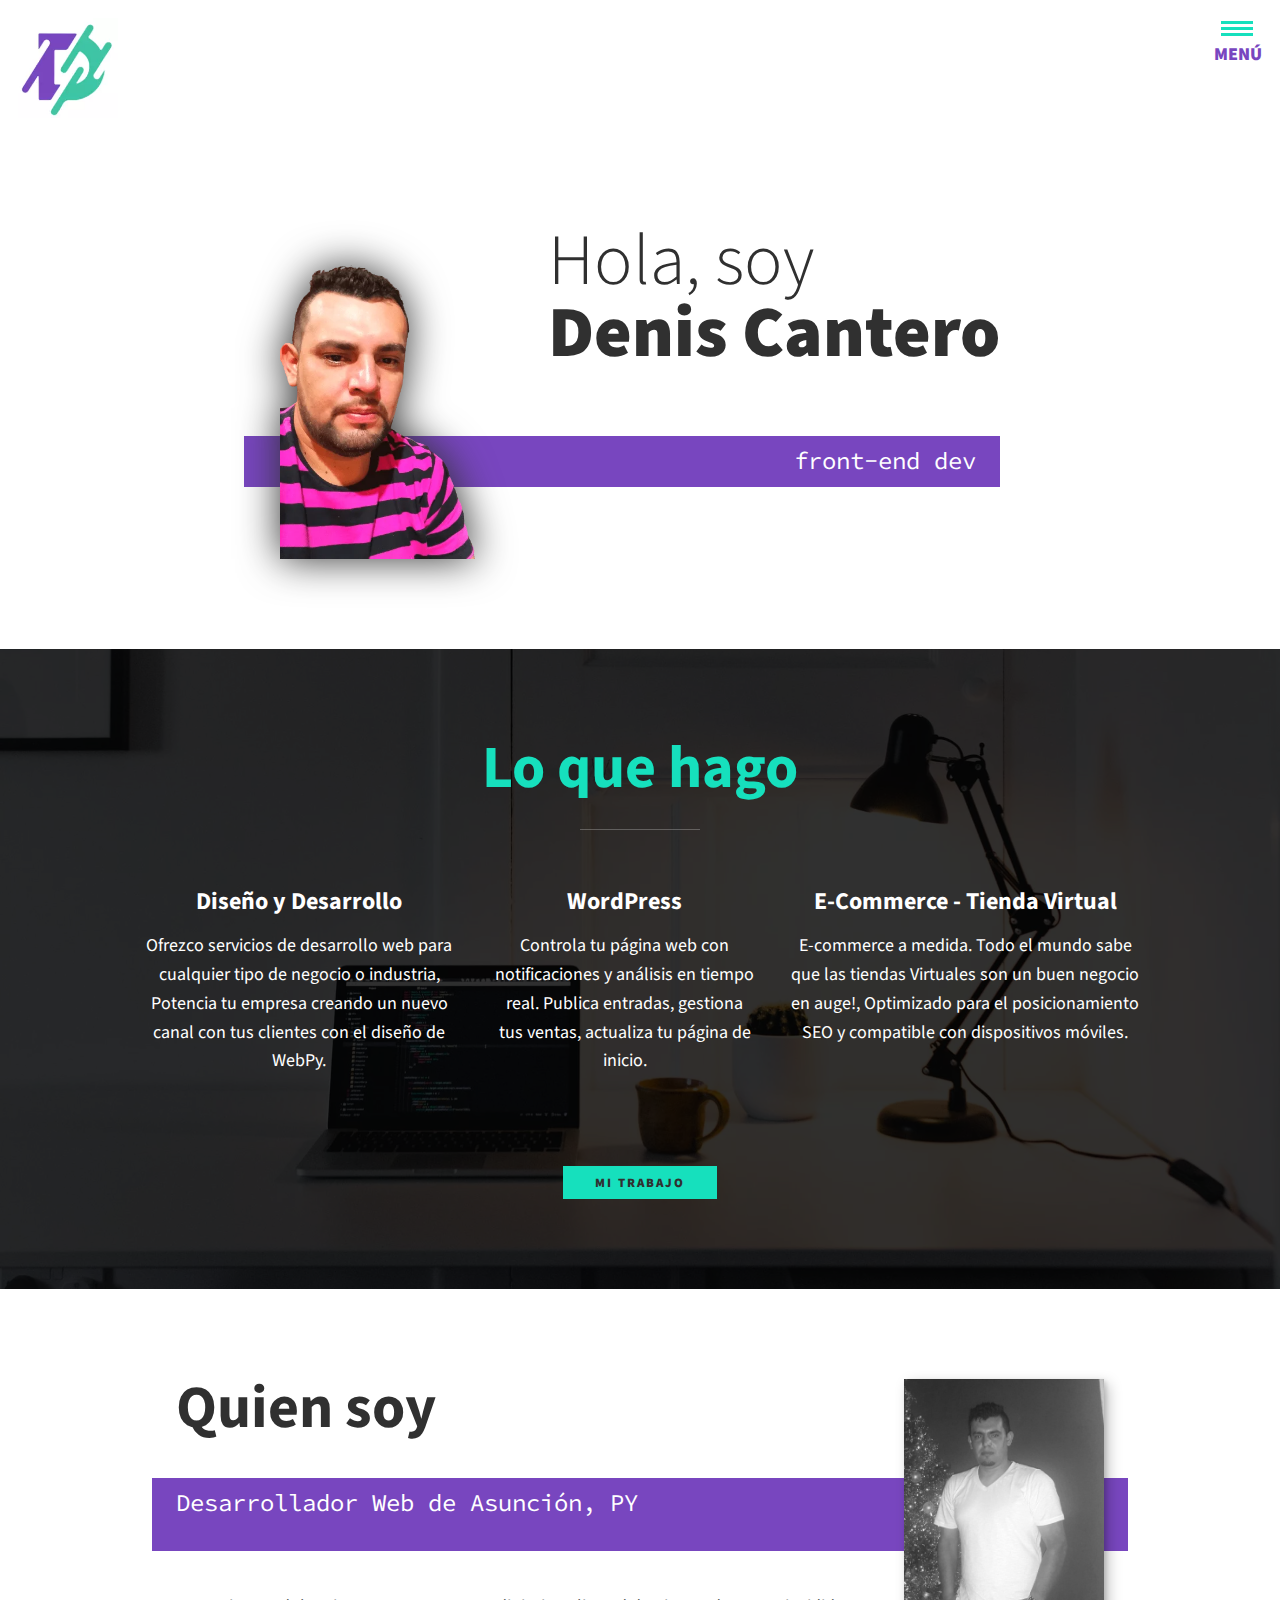
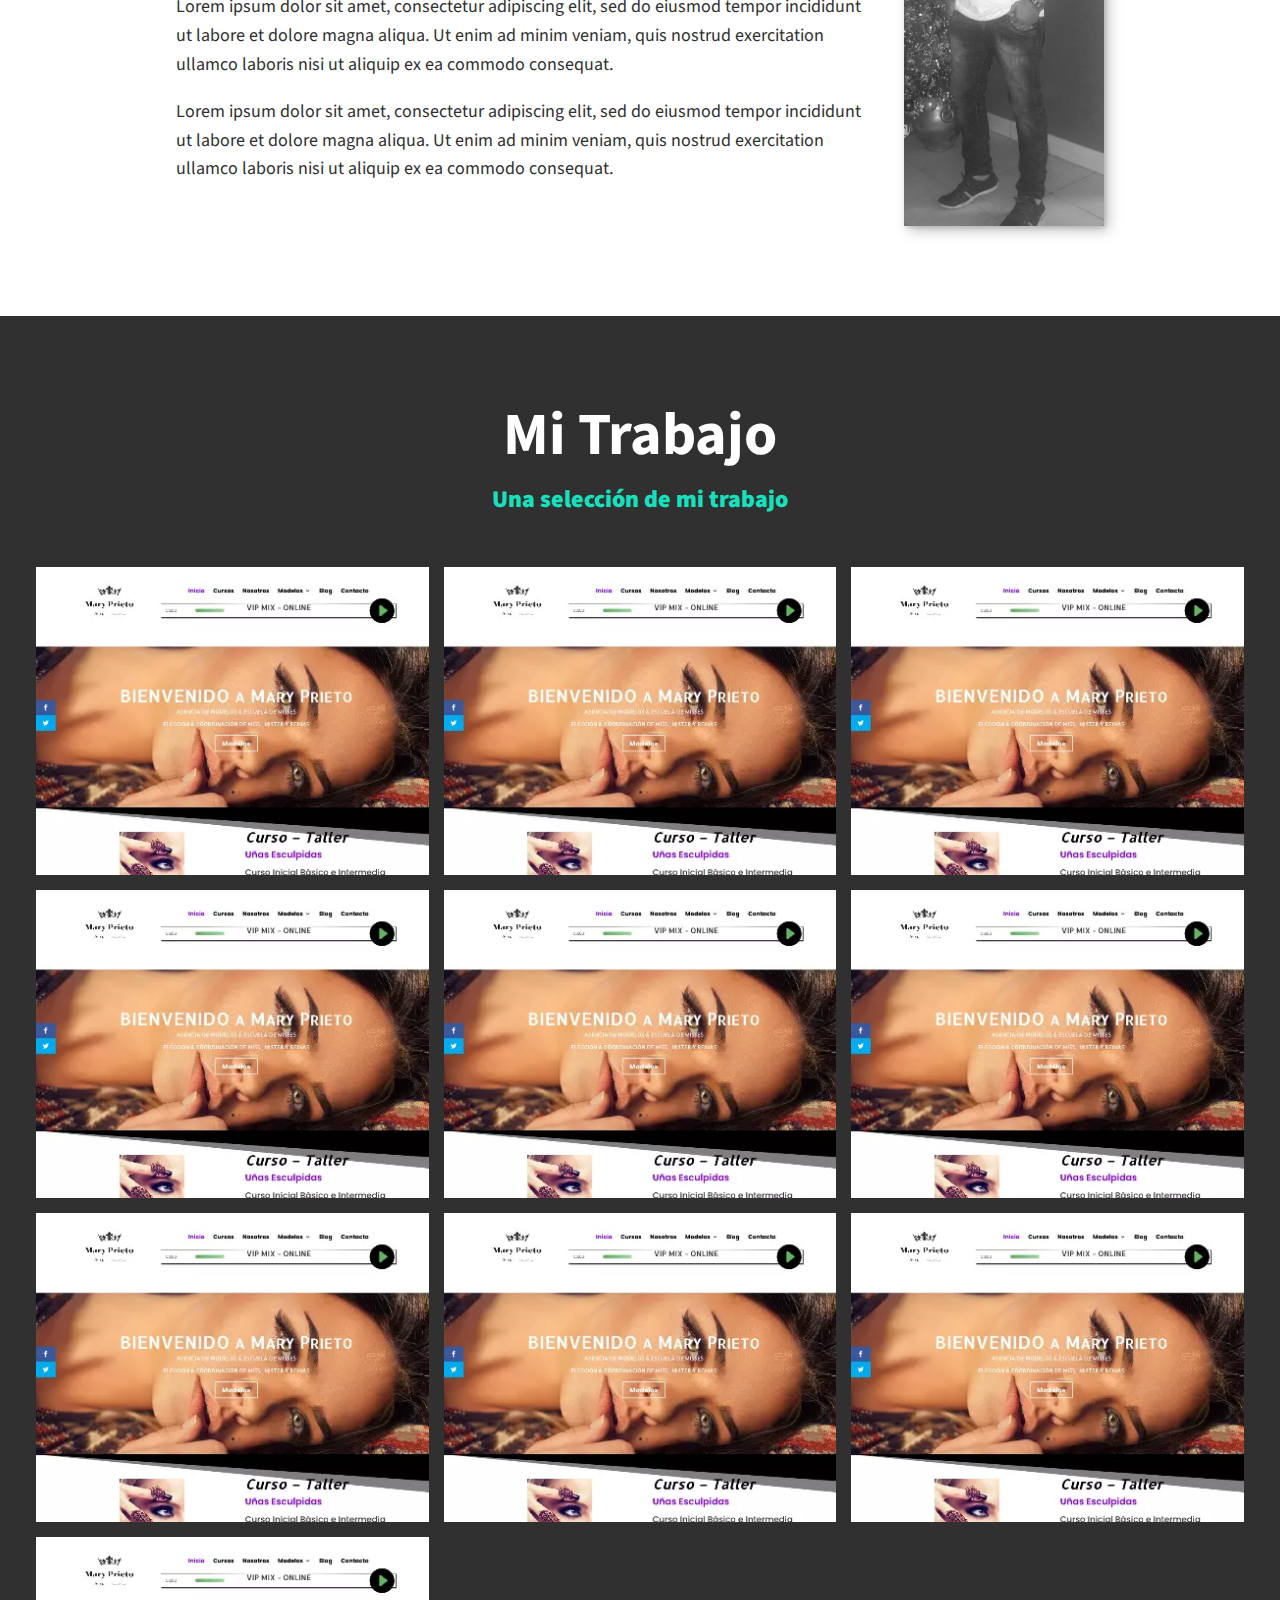
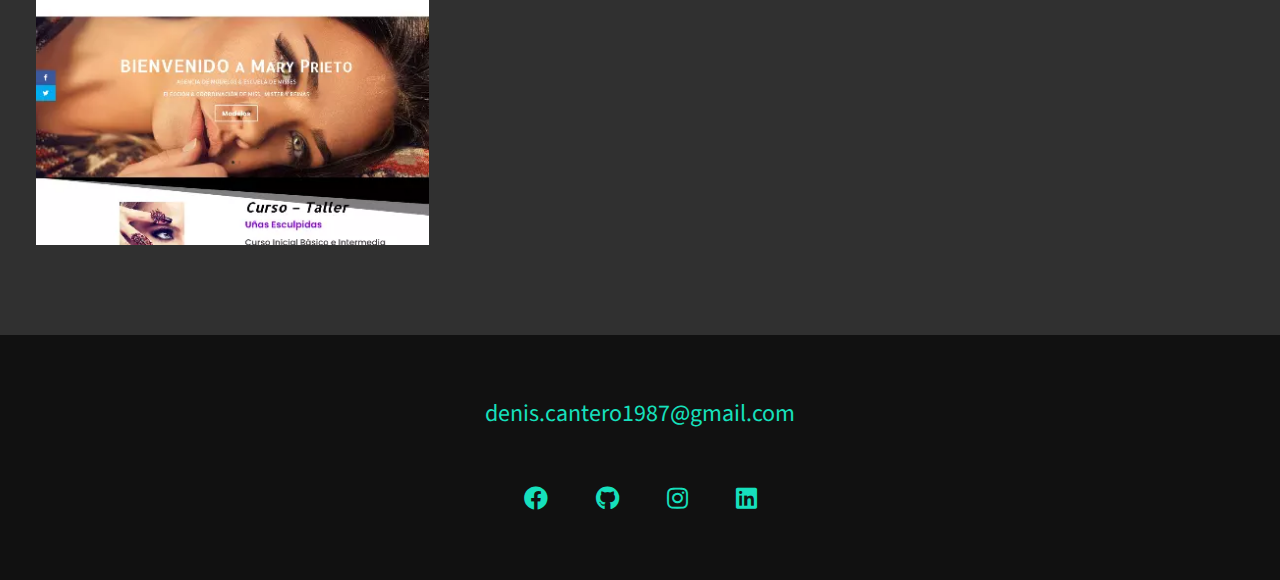
<file: index.html>
<!DOCTYPE html>
<html lang="es">
	<head>
		<meta charset="UTF-8" />
		<meta name="viewport" content="width=device-width, initial-scale=1.0" />
		<title>DevDenis Porfolio Website</title>
		<meta name="author" content="Denis Cantero" />
		<meta name="description" content="Diseñador de Paginas Web en Paraguay," />
		<meta http-equiv="X-UA-Compatible" content="IE=7" />
		<!-- facebook -->
		<meta property="og:image" content="img/logodenis.png" />
		<meta
			property="og:description"
			content="Diseñador FreeLance de Paginas Web, Desarrollo de App Movil"
		/>
		<meta property="og:title" content="Developer Web" />
		<!-- facebook fin -->
		<!-- favicon -->
		<link rel="apple-touch-icon" sizes="57x57" href="favicon/>
		<link
			rel="apple-touch-icon"
			sizes="60x60"
			href="favicon/apple-icon-60x60.png"
		/>
		<link
			rel="apple-touch-icon"
			sizes="72x72"
			href="favicon/apple-icon-72x72.png"
		/>
		<link
			rel="apple-touch-icon"
			sizes="76x76"
			href="favicon/apple-icon-76x76.png"
		/>
		<link
			rel="apple-touch-icon"
			sizes="114x114"
			href="favicon/apple-icon-114x114.png"
		/>
		<link
			rel="apple-touch-icon"
			sizes="120x120"
			href="favicon/apple-icon-120x120.png"
		/>
		<link
			rel="apple-touch-icon"
			sizes="144x144"
			href="favicon/apple-icon-144x144.png"
		/>
		<link
			rel="apple-touch-icon"
			sizes="152x152"
			href="favicon/apple-icon-152x152.png"
		/>
		<link
			rel="apple-touch-icon"
			sizes="180x180"
			href="favicon/apple-icon-180x180.png"
		/>
		<link
			rel="icon"
			type="image/png"
			sizes="192x192"
			href="favicon/android-icon-192x192.png"
		/>
		<link rel="icon" type="image/png" sizes="32x32" href="/favicon-32x32.png" />
		<link rel="icon" type="image/png" sizes="96x96" href="/favicon-96x96.png" />
		<link rel="icon" type="image/png" sizes="16x16" href="/favicon-16x16.png" />
		<link rel="manifest" href="/manifest.json" />
		<meta name="msapplication-TileColor" content="#ffffff" />
		<meta
			name="msapplication-TileImage"
			content="favicon/ms-icon-144x144.png"
		/>
		<meta name="theme-color" content="#7846bf" />

		<!-- favicon fin -->
		<link rel="preconnect" href="https://fonts.googleapis.com" />
		<link rel="preconnect" href="https://fonts.gstatic.com" crossorigin />
		<link
			href="https://fonts.googleapis.com/css2?family=Source+Code+Pro:wght@300;900&family=Source+Sans+Pro:wght@300;900&display=swap"
			rel="stylesheet"
		/>
		<link preload rel="stylesheet" href="css/normalize.css" />
		<link preload rel="stylesheet" href="css/porf.css" />
		<link
			rel="stylesheet"
			href="https://cdnjs.cloudflare.com/ajax/libs/font-awesome/5.15.4/css/all.min.css"
			integrity="sha512-1ycn6IcaQQ40/MKBW2W4Rhis/DbILU74C1vSrLJxCq57o941Ym01SwNsOMqvEBFlcgUa6xLiPY/NS5R+E6ztJQ=="
			crossorigin="anonymous"
			referrerpolicy="no-referrer"
		/>
		<script defer src="js/porf.js"></script>
	</head>
	<body>
		<header>
			<div class="logo">
				<img
					src="img/android-icon-192x192.webp"
					width="100"
					alt="solo el logo"
				/>
			</div>
			<p class="menu__text">menú</p>
			<button class="nav-toggle" aria-label="toggle navigation">
				<span class="hamburger"></span>
			</button>
			<nav class="nav">
				<ul class="nav__list">
					<li class="nav__item">
						<a href="#home" class="nav__link">Inicio</a>
					</li>
					<li class="nav__item">
						<a href="#services" class="nav__link">Mis Servicios</a>
					</li>
					<li class="nav__item">
						<a href="#about" class="nav__link">Sobre Mi</a>
					</li>
					<li class="nav__item">
						<a href="#work" class="nav__link">Mi Trabajo</a>
					</li>
				</ul>
			</nav>
		</header>

		<!-- Introducción -->
		<section class="intro" id="home">
			<h1 class="section__title section__title--intro">
				Hola, soy <strong>Denis Cantero</strong>
			</h1>
			<p class="section__subtitle section__subtitle--intro">front-end dev</p>
			<img
				class="intro__img"
				loading="lazy"
				src="img/denis1.webp"
				alt="foto de Denis Cantero"
			/>
		</section>
		<!-- Introducción fin -->
		<!-- Servicios -->
		<section class="my-services" id="services">
			<h2 class="section__title section__title--services">Lo que hago</h2>
			<div class="services">
				<div class="service">
					<h3>Diseño y Desarrollo</h3>
					<p>
						Ofrezco servicios de desarrollo web para cualquier tipo de negocio o
						industria, Potencia tu empresa creando un nuevo canal con tus
						clientes con el diseño de WebPy.
					</p>
				</div>
				<div class="service">
					<h3>WordPress</h3>
					<p>
						Controla tu página web con notificaciones y análisis en tiempo real.
						Publica entradas, gestiona tus ventas, actualiza tu página de
						inicio.
					</p>
				</div>
				<div class="service">
					<h3>E-Commerce - Tienda Virtual</h3>
					<p>
						E-commerce a medida. Todo el mundo sabe que las tiendas Virtuales
						son un buen negocio en auge!, Optimizado para el posicionamiento SEO
						y compatible con dispositivos móviles.
					</p>
				</div>
			</div>
			<a href="#work" class="btn">Mi Trabajo</a>
		</section>
		<!-- Servicios fin -->
		<!-- Sobre Mi -->
		<section class="about-me" id="about">
			<h2 class="section__title section__title--about">Quien soy</h2>
			<p class="section__subtitle section__subtitle--about">
				Desarrollador Web de Asunción, PY
			</p>

			<div class="about-me__body">
				<p>
					Lorem ipsum dolor sit amet, consectetur adipiscing elit, sed do
					eiusmod tempor incididunt ut labore et dolore magna aliqua. Ut enim ad
					minim veniam, quis nostrud exercitation ullamco laboris nisi ut
					aliquip ex ea commodo consequat.
				</p>
				<p>
					Lorem ipsum dolor sit amet, consectetur adipiscing elit, sed do
					eiusmod tempor incididunt ut labore et dolore magna aliqua. Ut enim ad
					minim veniam, quis nostrud exercitation ullamco laboris nisi ut
					aliquip ex ea commodo consequat.
				</p>
			</div>

			<img
				src="img/denisParado.webp"
				alt="Denis Cantero Parado"
				class="about-me__img"
			/>
		</section>

		<!-- Sobre Mi fin -->
		<!-- Mi Trabajo -->
		<section class="my-work" id="work">
			<h2 class="section__title">Mi Trabajo</h2>
			<p class="section__subtitle section__subtitle--work">
				Una selección de mi trabajo
			</p>
			<div class="portfolio">
				<!-- Portfolio Item -->
				<a href="proyectos/portfolio-item.html" class="portfolio__item">
					<img src="img/trabajos.webp" class="portfolio__img" alt="" />
				</a>
				<!-- Portfolio Item -->
				<a href="proyectos/portfolio-item.html" class="portfolio__item">
					<img src="img/trabajos.webp" class="portfolio__img" alt="" />
				</a>
				<!-- Portfolio Item -->
				<a href="proyectos/portfolio-item.html" class="portfolio__item">
					<img src="img/trabajos.webp" class="portfolio__img" alt="" />
				</a>
				<!-- Portfolio Item -->
				<a href="proyectos/portfolio-item.html" class="portfolio__item">
					<img src="img/trabajos.webp" class="portfolio__img" alt="" />
				</a>
				<!-- Portfolio Item -->
				<a href="proyectos/portfolio-item.html" class="portfolio__item">
					<img src="img/trabajos.webp" class="portfolio__img" alt="" />
				</a>
				<!-- Portfolio Item -->
				<a href="proyectos/portfolio-item.html" class="portfolio__item">
					<img src="img/trabajos.webp" class="portfolio__img" alt="" />
				</a>
				<!-- Portfolio Item -->
				<a href="proyectos/portfolio-item.html" class="portfolio__item">
					<img src="img/trabajos.webp" class="portfolio__img" alt="" />
				</a>
				<!-- Portfolio Item -->
				<a href="proyectos/portfolio-item.html" class="portfolio__item">
					<img src="img/trabajos.webp" class="portfolio__img" alt="" />
				</a>
				<!-- Portfolio Item -->
				<a href="proyectos/portfolio-item.html" class="portfolio__item">
					<img src="img/trabajos.webp" class="portfolio__img" alt="" />
				</a>
				<!-- Portfolio Item -->
				<a href="proyectos/portfolio-item.html" class="portfolio__item">
					<img src="img/trabajos.webp" class="portfolio__img" alt="" />
				</a>
			</div>
		</section>
		<!-- Mi Trabajo Fin -->
		<footer class="footer">
			<a href="mailto:denis.cantero1987@gmail.com" class="footer__Link"
				>denis.cantero1987@gmail.com</a
			>
			<ul class="social-list">
				<li class="social-list__item">
					<a
						target="_blank"
						rel="noopener noreferrer"
						class="social-list__link"
						href="https://www.facebook.com/fachadenis"
						><i class="fab fa-facebook"></i
					></a>
				</li>
				<li class="social-list__item">
					<a
						target="_blank"
						rel="noopener noreferrer"
						class="social-list__link"
						href="https://github.com/denisparaguayo"
						><i class="fab fa-github"></i
					></a>
				</li>
				<li class="social-list__item">
					<a
						target="_blank"
						rel="noopener noreferrer"
						class="social-list__link"
						href="https://www.instagram.com/deniss_ricardo/"
						><i class="fab fa-instagram"></i
					></a>
				</li>
				<li class="social-list__item">
					<a
						target="_blank"
						rel="noopener noreferrer"
						class="social-list__link"
						href="https://www.linkedin.com/in/denisricardopy/"
						><i class="fab fa-linkedin"></i
					></a>
				</li>
			</ul>
		</footer>
	</body>
</html>
</file>
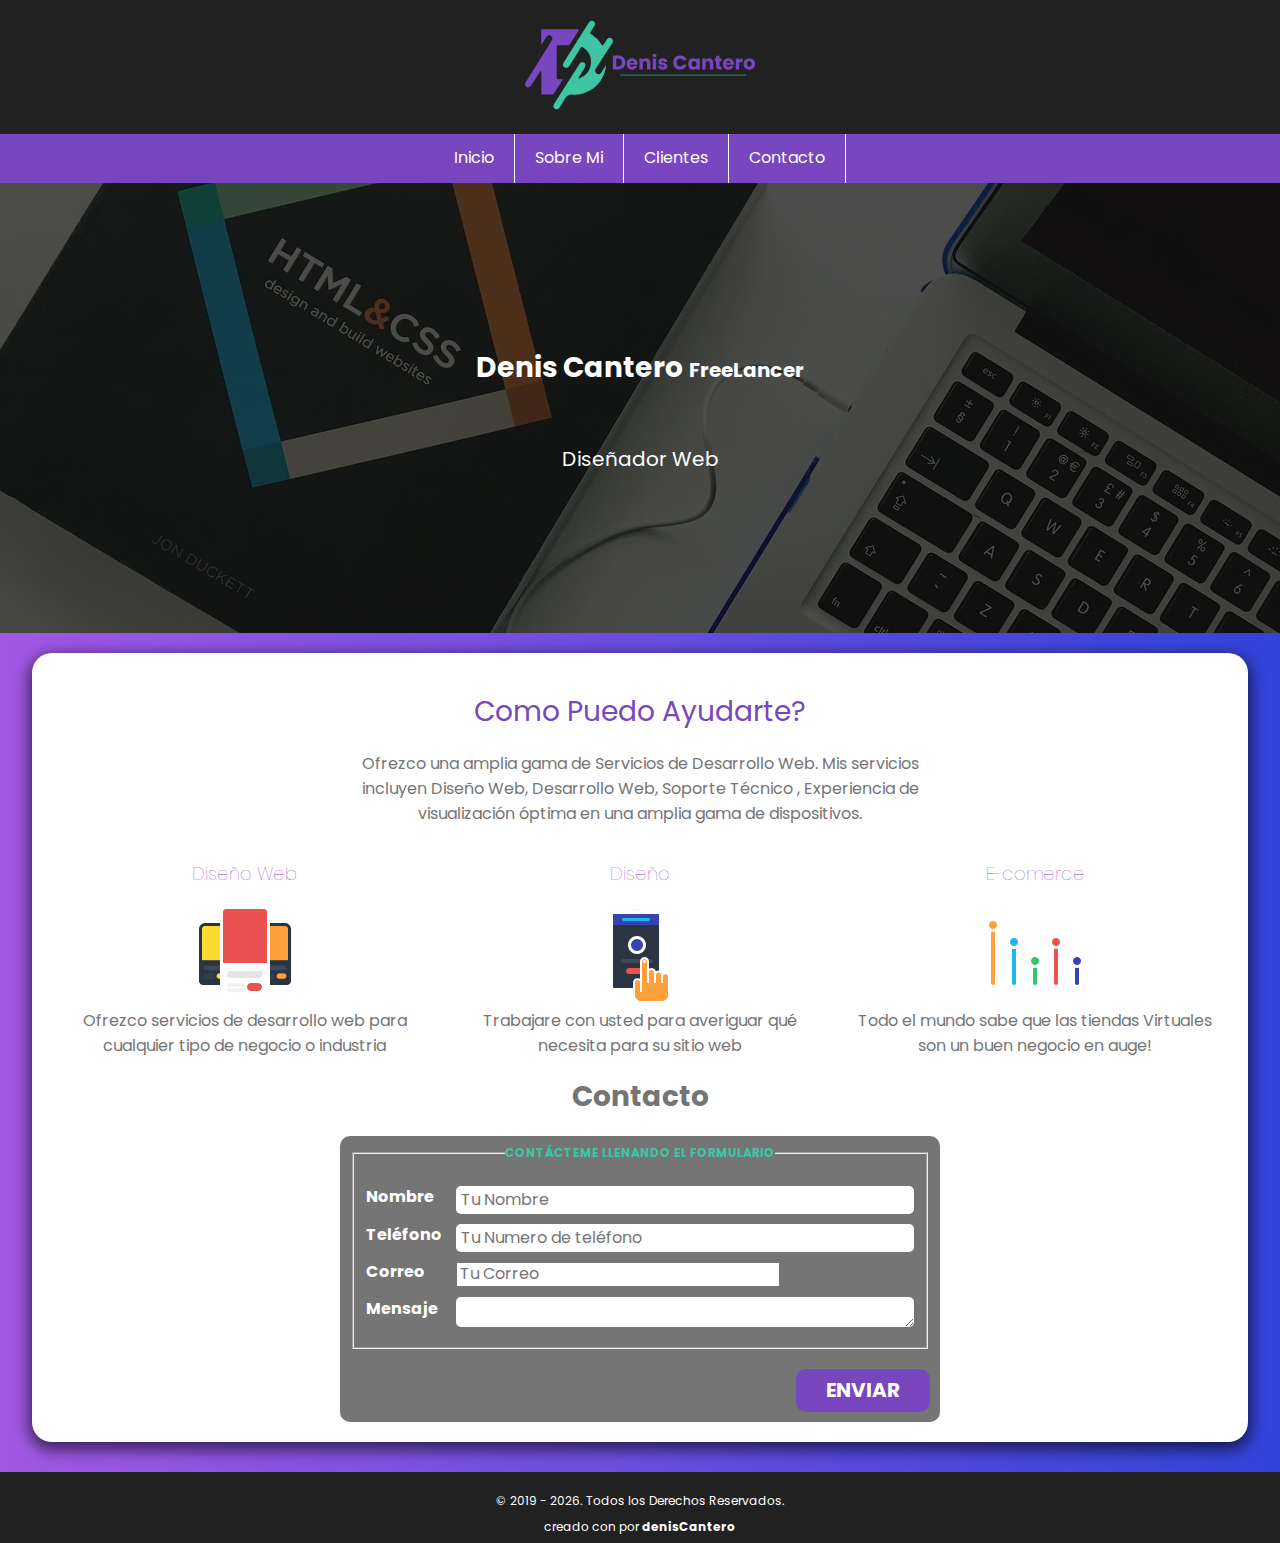
<file: index-viejo.html>
<!-- No te despedirán del trabajo,
si nunca comentas tu código y además eres el único que sabe cómo funciona. :)

#DevJoke! -->

<!DOCTYPE html>
<html lang="es">

<head>
    <meta charset="UTF-8">
    <meta name="viewport" content="width=device-width, initial-scale=1.0">
    <title>Diseñador FreeLancer</title>
    <meta name="author" content="Denis Cantero">
    <meta name="description" content="Diseñador de Paginas Web en Paraguay,">
    <meta http-equiv="X-UA-Compatible" content="IE=7">
    <!-- facebook -->
    <meta property="og:image" content="img/logodenis.png">
    <meta property="og:description" content="Diseñador FreeLance de Paginas Web, Desarrollo de App Movil">
    <meta property="og:title" content="Developer Web">
    <!-- facebook fin -->
    <!-- favicon -->
    <link rel="apple-touch-icon" sizes="57x57" href="favicon/>
    <link rel="apple-touch-icon" sizes="60x60" href="favicon/apple-icon-60x60.png">
    <link rel="apple-touch-icon" sizes="72x72" href="favicon/apple-icon-72x72.png">
    <link rel="apple-touch-icon" sizes="76x76" href="favicon/apple-icon-76x76.png">
    <link rel="apple-touch-icon" sizes="114x114" href="favicon/apple-icon-114x114.png">
    <link rel="apple-touch-icon" sizes="120x120" href="favicon/apple-icon-120x120.png">
    <link rel="apple-touch-icon" sizes="144x144" href="favicon/apple-icon-144x144.png">
    <link rel="apple-touch-icon" sizes="152x152" href="favicon/apple-icon-152x152.png">
    <link rel="apple-touch-icon" sizes="180x180" href="favicon/apple-icon-180x180.png">
    <link rel="icon" type="image/png" sizes="192x192" href="favicon/android-icon-192x192.png">
    <link rel="icon" type="image/png" sizes="32x32" href="/favicon-32x32.png">
    <link rel="icon" type="image/png" sizes="96x96" href="/favicon-96x96.png">
    <link rel="icon" type="image/png" sizes="16x16" href="/favicon-16x16.png">
    <link rel="manifest" href="/manifest.json">
    <meta name="msapplication-TileColor" content="#ffffff">
    <meta name="msapplication-TileImage" content="favicon/ms-icon-144x144.png">
    <meta name="theme-color" content="#7846bf">

    <!-- favicon fin -->

    <link rel="preload" as="image" href="img/web_denis.webp" />
    <link rel="stylesheet" href="css/normalize.css">
    <link rel="preconnect" href="https://fonts.gstatic.com">
    <link href="https://fonts.googleapis.com/css2?family=Poppins:wght@400;700&display=swap" rel="stylesheet">
    <link rel="preload" href="css/estilos.css" as="style">
    <link href="https://cdn.lineicons.com/2.0/LineIcons.css" rel="stylesheet">

    <!-- estilo personalizado -->
    <link rel="stylesheet" href="css/estilos.css">

</head>

<body>

    <header>
        <div class="logo">
            <a href="/"><img src="img/logo denis.svg" width="230" height="130px" rel="nofollow" alt="logo denisCantero">
            </a>
        </div>

        <input type="checkbox" id="btn-menu">
        <label for="btn-menu"><img src="img/menu.svg" width="30px" height="30px" alt="logo menu movil"></label>

        <nav class="menu">
            <ul>
                <li><a href="/index.html">Inicio</a></li>
                <li><a href="me.html">Sobre Mi</a></li>
                <li><a href="#">Clientes</a></li>
                <li><a href="#contact">Contacto</a></li>
            </ul>

        </nav>
    </header>


    <section class="hero">

        <div class="contenido-hero">
            <h2>Denis Cantero <span>FreeLancer</span></h2>
            <p>Diseñador Web</p>


        </div>
    </section>


    <main class="contenedor sombra">

        <h2 class="responsive__titulo">Como Puedo Ayudarte?</h2>
        <div class="medio">
            <p class="responsive__parrafo">Ofrezco una amplia gama de Servicios de Desarrollo Web. Mis servicios incluyen Diseño Web, Desarrollo Web, Soporte Técnico , Experiencia de visualización óptima en una amplia gama de dispositivos.</p>


            <div class="servicios">

                <section class="servicio">
                    <h3>Diseño Web</h3>

                    <div class="iconos">
                        <img src="img/icon-service-1.png" width="100" height="100" alt="icono Servicio 1">
                    </div>
                    <p>Ofrezco servicios de desarrollo web para cualquier tipo de negocio o industria</p>
                </section>

                <section class="servicio">
                    <h3>Diseño</h3>
                    <div class="iconos">
                        <img src="img/icon-service-2.png" width="100" height="100" alt="Icono Servicio 3">
                    </div>
                    <p>Trabajare con usted para averiguar qué necesita para su sitio web</p>

                </section>

                <section class="servicio">
                    <h3>E-comerce</h3>

                    <div class="iconos">
                        <img src="img/icon-service-3.png" width="100" height="100" alt="Icono Servicio 3">
                    </div>
                    <p>Todo el mundo sabe que las tiendas Virtuales son un buen negocio en auge!

                    </p>
                </section>

                <!-- <section class="servicio">
                    <h3>Diseño Responsive</h3>
                    <p>El diseño web responsive o adaptativo es una técnica de diseño web que busca la correcta visualización de una misma página en distintos dispositivos. Desde ordenadores de escritorio a tablets y móviles.</p>

                    <p>Hoy en día accedemos a sitios web desde todo tipo de dispositivos; ordenador, tablet, smartphone… por lo que, cada vez más, nos surge la necesidad de que nuestra web se adapte a los diferentes tamaños de los mismos</p>
                </section> -->
            </div>         




            <section id="contact">
                <h2 class="contacto">Contacto</h2>
                <form name="web denis" netlify class="formulario">
                    <fieldset>
    
                        <legend>Contácteme Llenando el formulario</legend>
    
                        <div class="contenedor-campo">
    
                            <div class="campo">
                                <label for="nombre">Nombre</label>
                                <input class="input-text" name="nombre" type="text" id="nombre" placeholder="Tu Nombre" required>
                            </div>
    
                            <div class="campo">
                                <label for="telefono">Teléfono</label>
                                <input class="input-text" type="tel" name="telefono" id="telefono" placeholder="Tu Numero de teléfono" required>
                            </div>
    
                            <div class="campo">
                                <label for="correo">Correo</label>
                                <input class="input-text" type="email" name="correo" id="correo" placeholder="Tu Correo" required>
                            </div>
                            <div class="campo">
                                <label for="mensaje">Mensaje</label>
                                <textarea class="input-text" id="mensaje" name="mensaje" cols="30" rows="10" required></textarea>
                            </div>
    
                        </div>
    
                    </fieldset>
                    <div class="enviar">
                        <input class="boton" type="submit" value="Enviar">
                    </div>
    
                </form>
            </section>

            
    </main>



    <footer>

        <div>
            <p class="año"></p> creado con <span class="lni lni-heart-filled pulse-heart"></span> por <b> <a class="footer__link" href="https://webpy.xyz">denisCantero</a></b></div>
    </footer>
    <script src="js/app.js"></script>
</body>

</html>
</file>
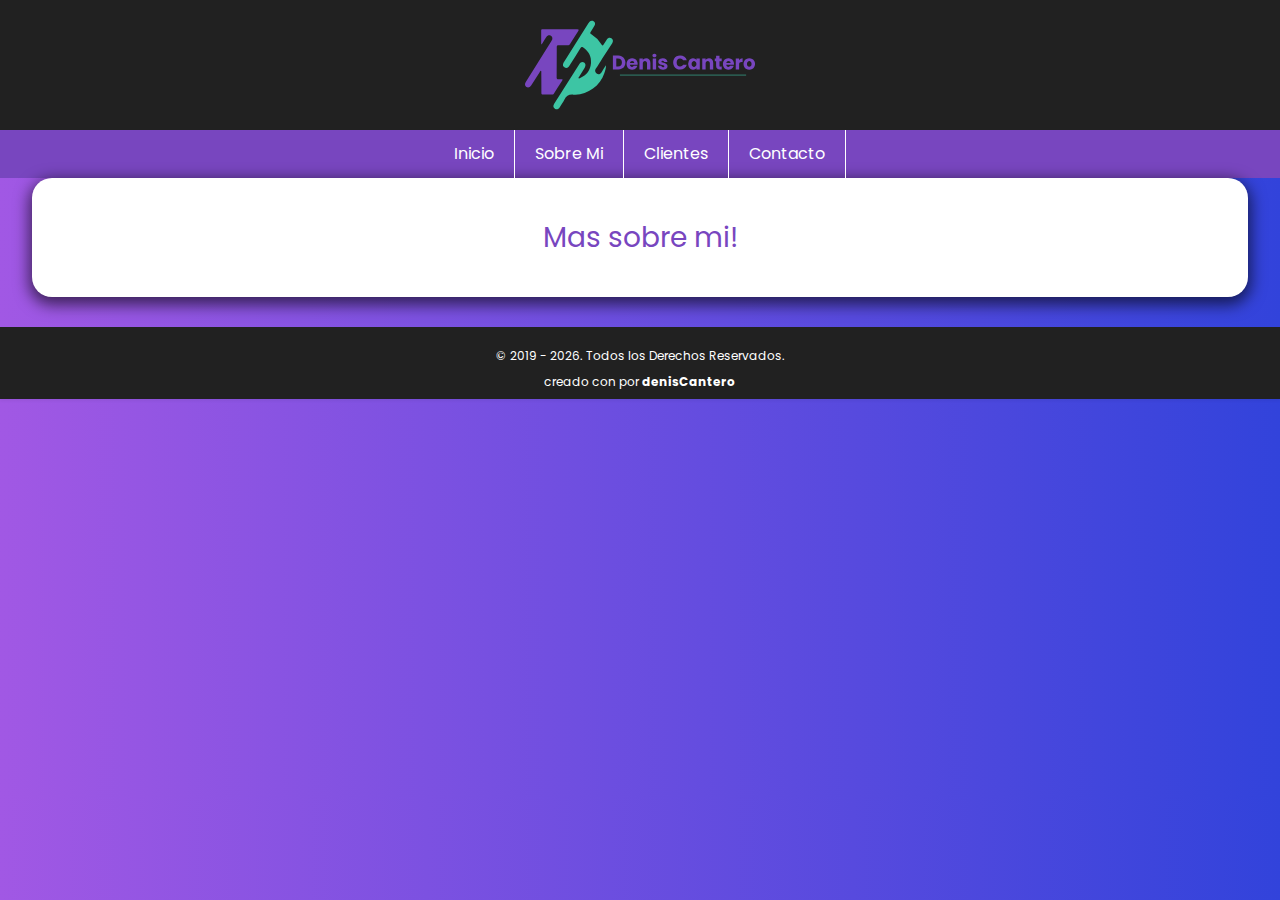
<file: me.html>
<!DOCTYPE html>
<html lang="es">

<head>
    <meta charset="UTF-8">
    <meta name="viewport" content="width=device-width, initial-scale=1.0">
    <title>Diseñador FreeLancer</title>
    <meta name="author" content="Denis Cantero">
    <meta name="description" content="Diseñador de Paginas Web en Paraguay,">
    <meta http-equiv="X-UA-Compatible" content="IE=7">
    <!-- facebokk -->
    <meta property="og:image" content="https://webpy.xyz/img/logodenis.png">
    <meta property="og:description" content="Diseñador FreeLance de Paginas Web, Desarrollo de App Movil">
    <meta property="og:title" content="Developer Web">
    <!-- facebook fin -->
    <!-- favicon -->
    <link rel="apple-touch-icon" sizes="57x57" href="/apple-icon-57x57.png">
    <link rel="apple-touch-icon" sizes="60x60" href="/apple-icon-60x60.png">
    <link rel="apple-touch-icon" sizes="72x72" href="/apple-icon-72x72.png">
    <link rel="apple-touch-icon" sizes="76x76" href="/apple-icon-76x76.png">
    <link rel="apple-touch-icon" sizes="114x114" href="/apple-icon-114x114.png">
    <link rel="apple-touch-icon" sizes="120x120" href="/apple-icon-120x120.png">
    <link rel="apple-touch-icon" sizes="144x144" href="/apple-icon-144x144.png">
    <link rel="apple-touch-icon" sizes="152x152" href="/apple-icon-152x152.png">
    <link rel="apple-touch-icon" sizes="180x180" href="/apple-icon-180x180.png">
    <link rel="icon" type="image/png" sizes="192x192" href="/android-icon-192x192.png">
    <link rel="icon" type="image/png" sizes="32x32" href="/favicon-32x32.png">
    <link rel="icon" type="image/png" sizes="96x96" href="/favicon-96x96.png">
    <link rel="icon" type="image/png" sizes="16x16" href="/favicon-16x16.png">
    <link rel="manifest" href="/manifest.json">
    <meta name="msapplication-TileColor" content="#ffffff">
    <meta name="msapplication-TileImage" content="/ms-icon-144x144.png">
    <meta name="theme-color" content="#ffffff">

    <!-- favicon fin -->

    <link rel="preload" as="image" href="img/web_denis.webp" />
    <link rel="stylesheet" href="css/normalize.css">
    <link rel="preconnect" href="https://fonts.gstatic.com">
    <link href="https://fonts.googleapis.com/css2?family=Poppins:wght@400;700&display=swap" rel="stylesheet">
    <link rel="preload" href="css/estilos.css" as="style">
    <link href="https://cdn.lineicons.com/2.0/LineIcons.css" rel="stylesheet">

    <!-- estilo personalizado -->
    <link rel="stylesheet" href="css/estilos.css">

</head>

<body>

    <header>
        <div class="logo">
            <img src="img/logo denis.svg" width="230" height="130px" rel="nofollow" alt="logo denisCantero">
        </div>

        <input type="checkbox" id="btn-menu">
        <label for="btn-menu"><img src="img/menu.svg" width="30px" height="30px" alt="logo menu movil"></label>

        <nav class="menu">
            <ul>
                <li><a href="#">Inicio</a></li>
                <li><a href="#">Sobre Mi</a></li>
                <li><a href="#">Clientes</a></li>
                <li><a href="#">Contacto</a></li>
            </ul>

        </nav>
    </header>


    


    <main class="contenedor sombra">

        <h2 class="responsive__titulo">Mas sobre mi!</h2>
        
    </main>    
    <footer>

        <div>
            <p class="año"></p> creado con <span class="lni lni-heart-filled pulse-heart"></span> por <b> <a class="footer__link" href="https://webpy.xyz">denisCantero</a></b></div>
    </footer>
    <script src="js/app.js"></script>
</body>

</html>
</file>
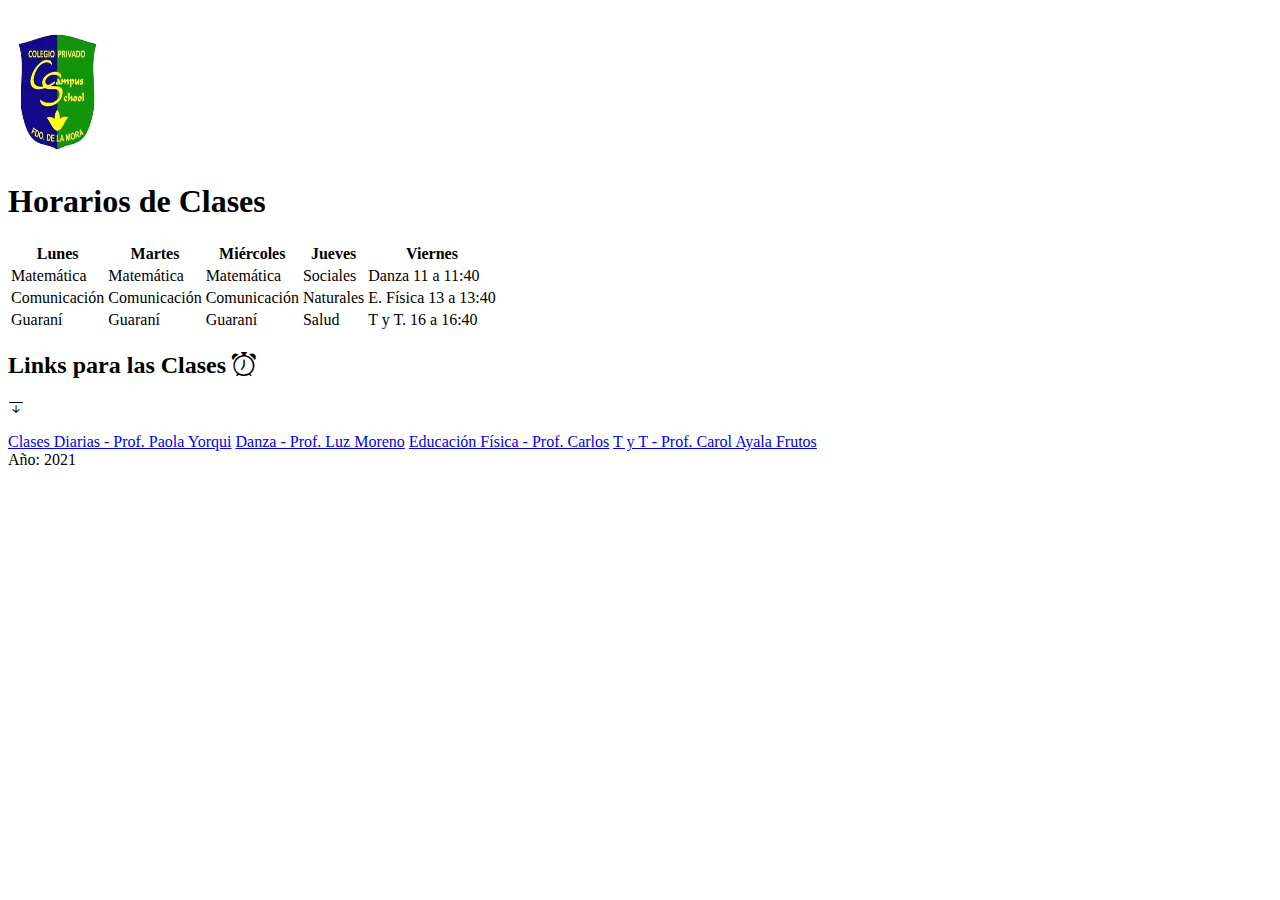
<file: tiky.html>
<!doctype html>
<html lang="es">

<head>
  <!-- Required meta tags -->
  <meta charset="utf-8">
  <meta name="viewport" content="width=device-width, initial-scale=1">

  <!-- Bootstrap CSS -->
  <link href="https://cdn.jsdelivr.net/npm/bootstrap@5.0.0-beta2/dist/css/bootstrap.min.css" rel="stylesheet"
    integrity="sha384-BmbxuPwQa2lc/FVzBcNJ7UAyJxM6wuqIj61tLrc4wSX0szH/Ev+nYRRuWlolflfl" crossorigin="anonymous">
  <link rel="stylesheet" href="https://cdn.jsdelivr.net/npm/bootstrap-icons@1.4.0/font/bootstrap-icons.css">

  <title>Horarios 6to. Turno Tarde,</title>
</head>

<body>

  <head>
    <img src="pixlr-bg-result.png" class="rounded mx-auto d-block img-fluid" width="100" height="150" alt="logo Campus">
  </head>

  <div class=" mt-5 ">
    <h1 class="text-center mb-5 text-success">Horarios de Clases</h1>
  </div>

  <div class="container table-responsive">
    <table class=" table table-bordered text-center table-sm align-middle">
      <thead>
        <tr class="table-primary">
          <th scope="col" >Lunes</th>
          <th scope="col">Martes</th>
          <th scope="col">Miércoles</th>
          <th scope="col">Jueves</th>
          <th scope="col">Viernes</th>
          <!-- <th scope="col">Sábado</th> -->

      </thead>
      <tbody>
        <tr>
          <td scope="row" class="table-success">Matemática</th>
          <td class="table-success">Matemática</td>
          <td class="table-success">Matemática</td>
          <td class="table-warning">Sociales</td>
          <td class="table-danger">Danza 11 a 11:40</td>
        </tr>

        <tr>
          <td scope="row" class="table-warning">Comunicación</td>
          <td class="table-warning">Comunicación</td>
          <td class="table-warning">Comunicación</td>
          <td class="table-danger">Naturales</td>
          <td class="table-info m-0">E. Física 13 a 13:40</td>
        </tr>

        <tr>
          <td scope="row" class="table-secondary">Guaraní</td>
          <td class="table-secondary">Guaraní</td>
          <td class="table-secondary">Guaraní</td>
          <td class="table-success">Salud</td>
          <td class="table-danger">T y T. 16 a 16:40</td>

        </tr>
      </tbody>
    </table>
  </div>


  <div class="container mt-5 ">
    <h2 class="text-center mb-5 text-danger text-uppercase">Links para las Clases <i class="bi bi-alarm"></i></h2>


    <p class="text-center fs-1 container text-success"><i class="bi bi-arrow-bar-down"></i></p>
    <div>

      <div class="list-group text-center">
        
        <a href="https://us04web.zoom.us/j/9370540497?pwd=T2NQMkJLdUdxc0VCRHhxWHh0Wjh5Zz09"
          class="list-group-item list-group-item-action list-group-item-danger">Clases Diarias - Prof. Paola Yorqui</a>


        <a href="https://us04web.zoom.us/j/5962105311?pwd=a2xZYU5tNjRPUFg1R3FISXNsTm5JQT09"
          class="list-group-item list-group-item-action list-group-item-warning">Danza - Prof. Luz Moreno</a>
        
          <a href="https://us05web.zoom.us/j/89819148861?pwd=N3V1ZTJqcGU1dy9GNVhzZytCR2wyZz09"
          class="list-group-item list-group-item-action list-group-item-success">Educación Física - Prof. Carlos</a>
        
          <a href="https://meet.google.com/iwb-uhwz-jqv"
          class="list-group-item list-group-item-action list-group-item-info">T y T - Prof. Carol Ayala Frutos</a>
      </div>


      <footer class="mt-5">
        <div class="card ">
          <div class="card-body text-uppercase text-center text-white border-0 bg-dark">
            Año: 2021
          </div>
        </div>
      </footer>

      <!-- Optional JavaScript; choose one of the two! -->

      <!-- Option 1: Bootstrap Bundle with Popper -->
      <script src="https://cdn.jsdelivr.net/npm/bootstrap@5.0.0-beta2/dist/js/bootstrap.bundle.min.js"
        integrity="sha384-b5kHyXgcpbZJO/tY9Ul7kGkf1S0CWuKcCD38l8YkeH8z8QjE0GmW1gYU5S9FOnJ0"
        crossorigin="anonymous"></script>

      <!-- Option 2: Separate Popper and Bootstrap JS -->
      <!--
    <script src="https://cdn.jsdelivr.net/npm/@popperjs/core@2.6.0/dist/umd/popper.min.js" integrity="sha384-KsvD1yqQ1/1+IA7gi3P0tyJcT3vR+NdBTt13hSJ2lnve8agRGXTTyNaBYmCR/Nwi" crossorigin="anonymous"></script>
    <script src="https://cdn.jsdelivr.net/npm/bootstrap@5.0.0-beta2/dist/js/bootstrap.min.js" integrity="sha384-nsg8ua9HAw1y0W1btsyWgBklPnCUAFLuTMS2G72MMONqmOymq585AcH49TLBQObG" crossorigin="anonymous"></script>
    -->
</body>

</html>
</file>
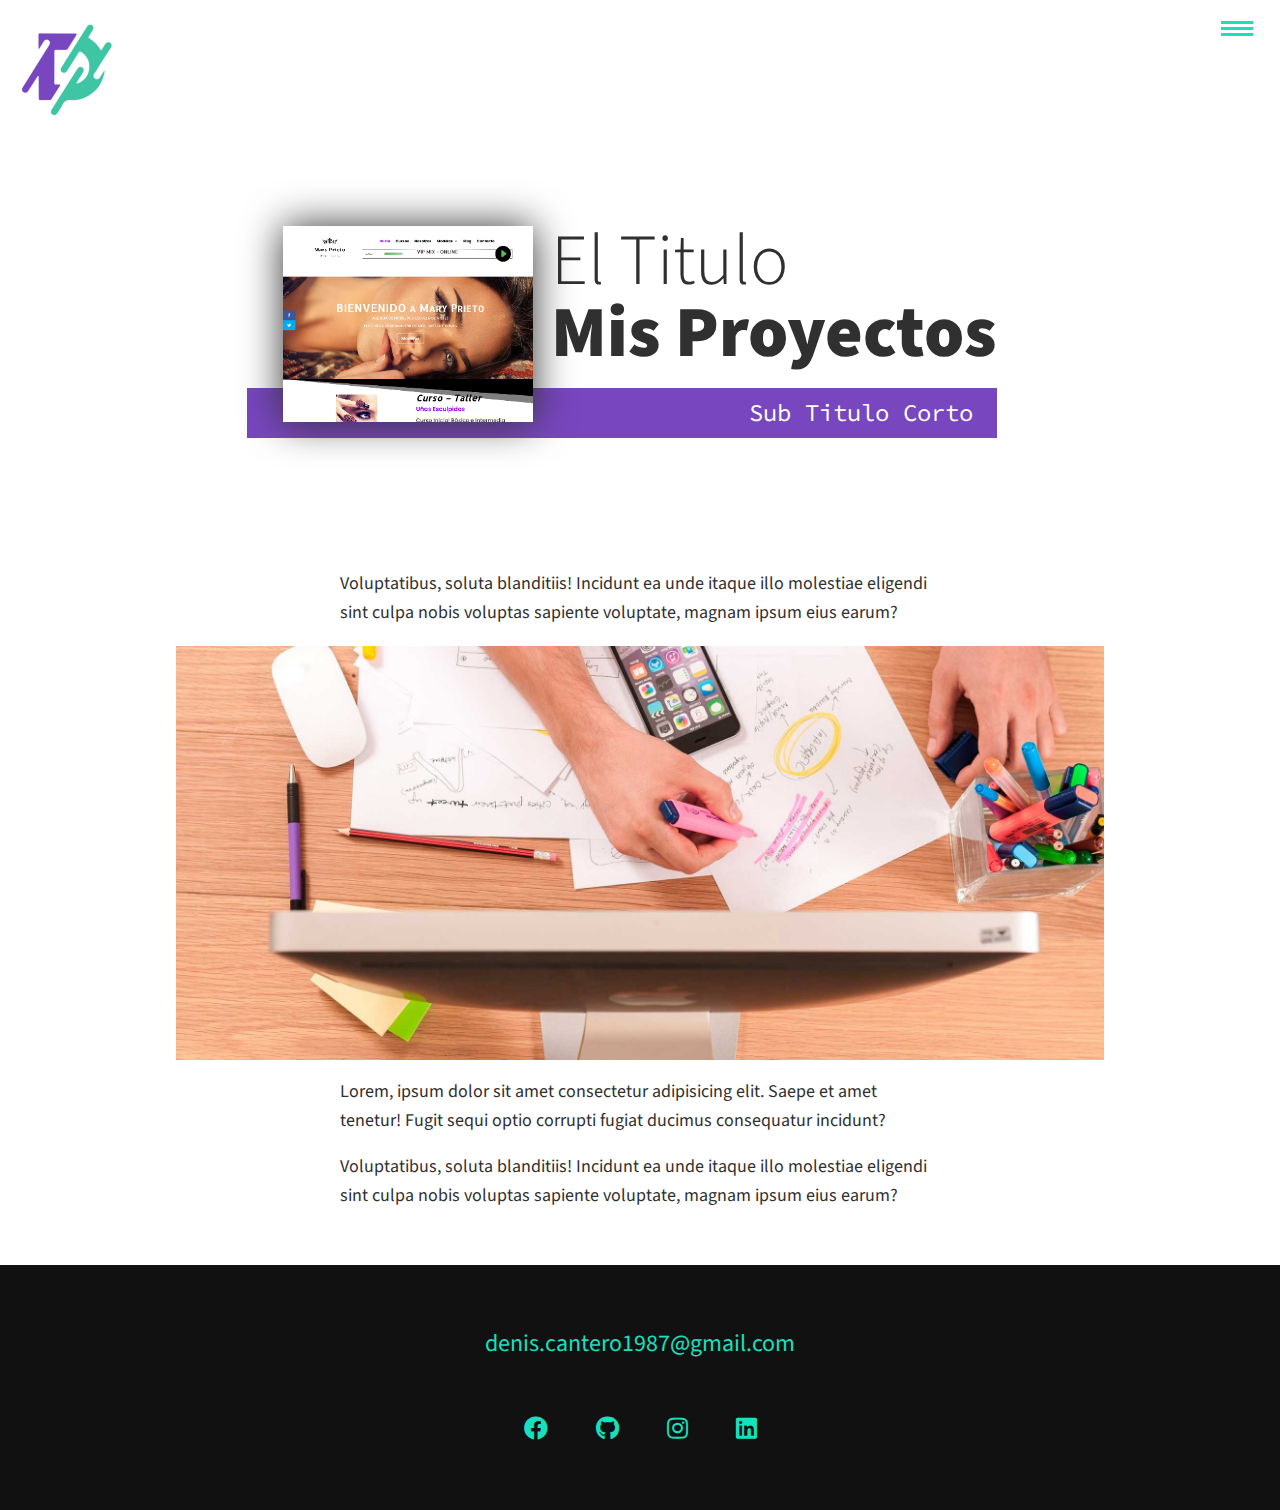
<file: proyectos/portfolio-item.html>
<!DOCTYPE html>
<html lang="en">
	<head>
		<meta charset="UTF-8" />
		<meta name="viewport" content="width=device-width, initial-scale=1.0" />
		<title>DevDenis Porfolio Website</title>
		<meta name="author" content="Denis Cantero" />
		<meta name="description" content="Diseñador de Paginas Web en Paraguay," />
		<meta http-equiv="X-UA-Compatible" content="IE=7" />
		<!-- facebook -->
		<meta property="og:image" content="..//img/logodenis.png" />
		<meta
			property="og:description"
			content="Diseñador FreeLance de Paginas Web, Desarrollo de App Movil"
		/>
		<meta property="og:title" content="Developer Web" />
		<!-- facebook fin -->
		<!-- favicon -->
		<link rel="apple-touch-icon" sizes="57x57" href="..//favicon" />
		<link
			rel="apple-touch-icon"
			sizes="60x60"
			href="..//favicon/apple-icon-60x60.png"
		/>
		<link
			rel="apple-touch-icon"
			sizes="72x72"
			href="..//favicon/apple-icon-72x72.png"
		/>
		<link
			rel="apple-touch-icon"
			sizes="76x76"
			href="..//favicon/apple-icon-76x76.png"
		/>
		<link
			rel="apple-touch-icon"
			sizes="114x114"
			href="..//favicon/apple-icon-114x114.png"
		/>
		<link
			rel="apple-touch-icon"
			sizes="120x120"
			href="..//favicon/apple-icon-120x120.png"
		/>
		<link
			rel="apple-touch-icon"
			sizes="144x144"
			href="..//favicon/apple-icon-144x144.png"
		/>
		<link
			rel="apple-touch-icon"
			sizes="152x152"
			href="..//favicon/apple-icon-152x152.png"
		/>
		<link
			rel="apple-touch-icon"
			sizes="180x180"
			href="..//favicon/apple-icon-180x180.png"
		/>
		<link
			rel="icon"
			type="image/png"
			sizes="192x192"
			href="..//favicon/android-icon-192x192.png"
		/>
		<link
			rel="icon"
			type="image/png"
			sizes="32x32"
			href="..//favicon-32x32.png"
		/>
		<link
			rel="icon"
			type="image/png"
			sizes="96x96"
			href="..//favicon-96x96.png"
		/>
		<link
			rel="icon"
			type="image/png"
			sizes="16x16"
			href="..//favicon-16x16.png"
		/>
		<link rel="manifest" href="..//manifest.json" />
		<meta name="msapplication-TileColor" content="#ffffff" />
		<meta
			name="msapplication-TileImage"
			content="..//favicon/ms-icon-144x144.png"
		/>
		<meta name="theme-color" content="#7846bf" />

		<!-- favicon fin -->
		<link rel="preconnect" href="https://fonts.googleapis.com" />
		<link rel="preconnect" href="https://fonts.gstatic.com" crossorigin />
		<link
			href="https://fonts.googleapis.com/css2?family=Source+Code+Pro:wght@300;900&family=Source+Sans+Pro:wght@300;900&display=swap"
			rel="stylesheet"
		/>
		<link rel="stylesheet" href="..//css/normalize.css" />
		<link rel="stylesheet" href="..//css/porf.css" />
		<link
			rel="stylesheet"
			href="https://cdnjs.cloudflare.com/ajax/libs/font-awesome/5.15.4/css/all.min.css"
			integrity="sha512-1ycn6IcaQQ40/MKBW2W4Rhis/DbILU74C1vSrLJxCq57o941Ym01SwNsOMqvEBFlcgUa6xLiPY/NS5R+E6ztJQ=="
			crossorigin="anonymous"
			referrerpolicy="no-referrer"
		/>
		<script defer src="..//js/porf.js"></script>
	</head>
	<body>
		<header>
			<div class="logo">
				<img src="..//favicon/android-icon-192x192.png" alt="solo el logo" />
			</div>
			<button class="nav-toggle" aria-label="toggle navigation">
				<span class="hamburger"></span>
			</button>
			<nav class="nav">
				<ul class="nav__list">
					<li class="nav__item">
						<a href="/index.html" class="nav__link">Inicio</a>
					</li>
					<li class="nav__item">
						<a href="/index.html#services" class="nav__link">Mis Servicios</a>
					</li>
					<li class="nav__item">
						<a href="/index.html#about" class="nav__link">Sobre Mi</a>
					</li>
					<li class="nav__item">
						<a href="/index.html#work" class="nav__link">Mi Trabajo</a>
					</li>
				</ul>
			</nav>
		</header>

		<!-- Introducción -->
		<section class="intro" id="home">
			<h1 class="section__title section__title--intro">
				El Titulo <strong>Mis Proyectos</strong>
			</h1>
			<p class="section__subtitle section__subtitle--intro">Sub Titulo Corto</p>
			<img
				class="intro__img"
				loading="lazy"
				src="..//img/trabajos.png"
				alt="trabajo 1"
			/>
		</section>
		<!-- Introducción fin -->
		<div class="portfolio-item-individual">
			<p>
				Voluptatibus, soluta blanditiis! Incidunt ea unde itaque illo molestiae
				eligendi sint culpa nobis voluptas sapiente voluptate, magnam ipsum eius
				earum?
			</p>
			<img src="..//img/hero.jpg" alt="" />
			<p>
				Lorem, ipsum dolor sit amet consectetur adipisicing elit. Saepe et amet
				tenetur! Fugit sequi optio corrupti fugiat ducimus consequatur incidunt?
			</p>
			<p>
				Voluptatibus, soluta blanditiis! Incidunt ea unde itaque illo molestiae
				eligendi sint culpa nobis voluptas sapiente voluptate, magnam ipsum eius
				earum?
			</p>
		</div>

		<footer class="footer">
			<a href="mailto:denis.cantero1987@gmail.com" class="footer__Link"
				>denis.cantero1987@gmail.com</a
			>
			<ul class="social-list">
				<li class="social-list__item">
					<a
						target="_blank"
						rel="noopener noreferrer"
						class="social-list__link"
						href="https://www.facebook.com/fachadenis"
						><i class="fab fa-facebook"></i
					></a>
				</li>
				<li class="social-list__item">
					<a
						target="_blank"
						rel="noopener noreferrer"
						class="social-list__link"
						href="https://github.com/denisparaguayo"
						><i class="fab fa-github"></i
					></a>
				</li>
				<li class="social-list__item">
					<a
						target="_blank"
						rel="noopener noreferrer"
						class="social-list__link"
						href="https://www.instagram.com/deniss_ricardo/"
						><i class="fab fa-instagram"></i
					></a>
				</li>
				<li class="social-list__item">
					<a
						target="_blank"
						rel="noopener noreferrer"
						class="social-list__link"
						href="https://www.linkedin.com/in/denisricardopy/"
						><i class="fab fa-linkedin"></i
					></a>
				</li>
			</ul>
		</footer>
	</body>
</html>
</file>
<file: css/porf.css>
*,
*::before,
*::after {
	box-sizing: border-box;
}

/* Custom Properties */

:root {
	--ff-primary: 'Source Sans Pro', sans-serif;
	--ff-secondary: 'Source Code Pro', monospace;

	--fw-reg: 300;
	--fw-bold: 900;

	--clr-light: #fff;
	--clr-dark: #303030;
	--clr-accent: #16e0bd;
	--clr-lila: #7846bf;

	--fs-h1: 3rem;
	--fs-h2: 2.25rem;
	--fs-h3: 1.25rem;
	--fs-body: 1rem;

	--bs: 0.25em 0.25em 0.75em rgba(0, 0, 0, 0.25),
		0.125em 0.125em 0.25em rgba(0, 0, 0, 0.15);
}

@media (min-width: 800px) {
	:root {
		--fs-h1: 4.5rem;
		--fs-h2: 3.75rem;
		--fs-h3: 1.5rem;
		--fs-body: 1.125rem;
	}
}

/* Estilos Generales*/
html {
	scroll-behavior: smooth;
}
body {
	background: var(--clr-light);
	color: var(--clr-dark);
	margin: 0;
	font-family: var(--ff-primary);
	font-size: var(--fs-body);
	line-height: 1.6;
}

section {
	padding: 5em 2em;
}

img {
	display: block;
	max-width: 100%;
}

strong {
	font-weight: var(--fw-bold);
}

:focus {
	outline: 3px solid var(--clr-accent);
	outline-offset: 3px;
}

/* Botones */

.btn {
	display: inline-block;
	padding: 0.5em 2.5em;
	background: var(--clr-accent);
	color: var(--clr-dark);
	text-decoration: none;
	cursor: pointer;
	font-size: 0.8rem;
	text-transform: uppercase;
	letter-spacing: 2px;
	font-weight: var(--fw-bold);
	transition: transform 200ms ease-in-out;
}

.btn:hover {
	transform: scale(1.1);
}

/* Tipografía */

h1,
h2,
h3 {
	line-height: 1;
	margin: 0;
}

h1 {
	font-size: var(--fs-h1);
}
h2 {
	font-size: var(--fs-h2);
}
h3 {
	font-size: var(--fs-h3);
}

.section__title {
	margin-bottom: 0.25em;
}

.section__title--intro {
	font-weight: var(--fw-reg);
}

.section__title--intro strong {
	display: block;
}

.section__subtitle {
	margin: 0;
	font-size: var(--fs-h3);
}

.section__subtitle--intro,
.section__subtitle--about {
	background: var(--clr-lila);
	padding: 0.25em 1em;
	font-family: var(--ff-secondary);
	margin-bottom: 1em;
	color: var(--clr-light);
}
.section__subtitle--work {
	color: var(--clr-accent);
	font-weight: var(--fw-bold);
	margin-bottom: 2em;
}

/* header */
header {
	display: flex;
	justify-content: space-between;
	padding: 1em;
}

.logo {
	max-width: 100px;
}
.menu__text {
	font-weight: var(--fw-bold);
	color: var(--clr-lila);
	text-transform: uppercase;
	z-index: 10000;
	padding-top: 5px;
}

.nav-toggle {
	padding: 0.5em;
	background: transparent;
	border: 0px;
	cursor: pointer;
	position: absolute;
	right: 1em;
	top: 1em;
	z-index: 1000;
}

.nav-open .nav {
	transform: translate(0%);
}
.nav-open .nav-toggle {
	position: fixed;
}
.nav-open .hamburger {
	transform: rotate(0.625turn);
}
.nav-open .hamburger::before {
	transform: rotate(90deg) translateX(-6px);
}

.nav-open .hamburger::after {
	opacity: 0;
}

.nav {
	position: fixed;
	background: var(--clr-dark);
	color: var(--clr-light);
	top: 0;
	bottom: 0;
	left: 0;
	right: 0;
	z-index: 100;

	transform: translateX(100%);
	transition: transform 600ms cubic-bezier(0.5, 0, 0.5, 1);
}

.nav__list {
	list-style: none;
	display: flex;
	height: 100%;
	flex-direction: column;
	justify-content: space-evenly;
	align-items: center;
	margin: 0;
	padding: 0;
}

.nav__link {
	color: inherit;
	font-weight: var(--fw-bold);
	font-size: var(--fs-h2);
	text-decoration: none;
}

.nav__link:hover {
	color: var(--clr-accent);
}
.hamburger {
	display: block;
	position: relative;
}
.hamburger,
.hamburger::before,
.hamburger::after {
	background: var(--clr-accent);
	width: 1.8em;
	height: 3px;
	border-width: 1em;
	transition: transform 250ms ease-in-out;
}

.hamburger::before,
.hamburger::after {
	content: '';
	position: absolute;
	left: 0;
	right: 0;
}
.hamburger::before {
	top: 6px;
}
.hamburger::after {
	bottom: 6px;
}

/*  Intro section  */

.intro {
	position: relative;
}

.intro__img {
	filter: drop-shadow(0 0 20px var(--clr-dark));
}

.section__subtitle--intro {
	display: inline-block;
}

@media (min-width: 600px) {
	.intro {
		display: grid;
		width: min-content;
		margin: 0 auto;
		grid-column-gap: 1em;
		grid-template-areas:
			'img title'
			'img subtitle';
		grid-template-columns: min-content max-content;
	}

	.intro__img {
		grid-area: img;
		min-width: 250px;
		position: relative;
		z-index: 2;
	}

	.section__subtitle--intro {
		align-self: start;
		grid-column: -1 / 1;
		grid-row: 2;
		text-align: right;
		position: relative;
		left: -1.5em;
		width: calc(100% + 1.5em);
	}
}

/*  My services section  */

.my-services {
	background-color: var(--clr-dark);
	background-image: url(../img/escritorio.webp);
	background-size: cover;
	background-blend-mode: multiply;
	color: var(--clr-light);
	text-align: center;
	background-position: center;
}

.section__title--services {
	color: var(--clr-accent);
	position: relative;
}

.section__title--services::after {
	content: '';
	display: block;
	width: 2em;
	height: 1px;
	margin: 0.5em auto 1em;
	background: var(--clr-light);
	opacity: 0.25;
}

.services {
	margin-bottom: 4em;
}

.service {
	max-width: 500px;
	margin: 0 auto;
}

@media (min-width: 800px) {
	.services {
		display: flex;
		max-width: 1000px;
		margin-left: auto;
		margin-right: auto;
	}

	.service + .service {
		margin-left: 2em;
	}
}

.about-me {
	max-width: 1000px;
	margin: 0 auto;
}

.about-me__img {
	box-shadow: var(--bs);
	filter: grayscale(100%);
}

@media (min-width: 600px) {
	.about-me {
		display: grid;
		grid-template-columns: 1fr 200px;
		grid-template-areas:
			'title img'
			'subtitle img'
			'text img';
		grid-column-gap: 2em;
	}

	.section__title--about {
		grid-area: title;
	}

	.section__subtitle--about {
		grid-column: 1 / -1;
		grid-row: 2;
		position: relative;
		left: -1em;
		width: calc(100% + 2em);
		padding-left: 1em;
		padding-right: calc(200px + 4em);
	}

	.about-me__img {
		grid-area: img;
		position: relative;
		z-index: 2;
	}
}
/* Mi Trabajo */

.my-work {
	background-color: var(--clr-dark);
	color: var(--clr-light);
	text-align: center;
}
.portfolio {
	display: grid;
	grid-template-columns: repeat(auto-fit, minmax(300px, 1fr));
	gap: 15px;
}
.portfolio__item {
	background: var(--clr-lila);
	overflow: hidden;
}
.portfolio__img {
	transition: transform 750ms cubic-bezier(0.5, 0, 0.5, 1), opacity 250ms linear;
}
.portfolio__item:focus {
	position: relative;
	z-index: 2;
}
.portfolio__img:hover,
.portfolio__item:focus .portfolio__img {
	transform: scale(1.1);
	opacity: 0.5;
}

/* Footer */

.footer {
	background: #111;
	color: var(--clr-accent);
	text-align: center;
	padding: 2.5em 0;
	font-size: var(--fs-h3);
}

.footer a {
	color: inherit;
	text-decoration: none;
}

.footer__link {
	font-weight: var(--fw-bold);
}

.footer__link:hover,
.social-list__link:hover {
	opacity: 0.7;
}

.footer__link:hover {
	text-decoration: underline;
}

.social-list {
	list-style: none;
	display: flex;
	justify-content: center;
	margin: 2em 0 0;
	padding: 0;
}

.social-list__item {
	margin: 0 0.5em;
}

.social-list__link {
	padding: 0.5em;
}

/* Portfolio Item Individual */

.portfolio-item-individual {
	padding: 0 2em 2em;
	max-width: 1000px;
	margin: 0 auto;
}
.portfolio-item-individual p {
	max-width: 600px;
	margin-left: auto;
	margin-right: auto;
}
</file>
<file: css/estilos.css>
/* "Crea un media Queri":{
		"prefix": "mq",
		"body": "@media (min-width: $1px){\n     $2\n}"
	} */
    
     :root {
        --blanco: #ffffff;
        --oscuro: #212121;
        --primario: #3dc5a4;
        --secundario: #7846bf;
        --gris: #757575;
        --gris-claro: #bebdbd;
        --azul: #3644af;
    }
    
    html {
        font-size: 62.5%;
        box-sizing: border-box;
    }
    
    *,
    *:before,
    *:after {
        box-sizing: inherit;
    }
    
    body {
        font-size: 16px;
        font-family: 'Poppins', sans-serif;
        background: linear-gradient(to right, #a158e4, #3243db)
    }
    
    h1 {
        font-size: 3.8rem;
    }
    
    h2 {
        font-size: 2.8rem;
    }
    
    h3 {
        font-size: 1.8rem;
    }
    
    h1,
    h2,
    h3 {
        text-align: center;
    }
    
    .sombra {
        -webkit-box-shadow: 0px 5px 15px 3px rgba(0, 0, 0, 0.6);
        -moz-box-shadow: 0px 5px 15px 3px rgba(0, 0, 0, 0.6);
        box-shadow: 0px 5px 15px 3px rgba(0, 0, 0, 0.6);
        background-color: var(--blanco);
        padding: 2rem;
        border-radius: 2rem;
    }
    
    .logo {
        background-color: var(--oscuro);
    }
    
    .titulo {
        color: royalblue;
    }
    /* utilidades */
    
    .w-100 {
        width: 100%;
    }
    
    @media (min-width: 768px) {
        .w-100 {
            width: auto;
        }
    }
    
    .flex {
        display: flex;
    }
    
    .alinear-derecha {
        justify-content: flex-end;
    }
    
    .titulo span {
        font-size: 2rem;
    }
    
    .contenedor {
        max-width: 120rem;
        margin: 0 auto;
    }

    @media (min-width: 360px){
        .contenedor{
            max-width: 95%;
        }
    }
    
    .boton {
        background-color: var(--secundario);
        color: var(--blanco);
        padding: 1rem 3rem;
        margin-top: 2rem;
        font-size: 2rem;
        font-weight: 700;
        text-decoration: none;
        text-transform: uppercase;
        border-radius: 1rem;
        width: 100%;
        text-align: center;
        border: none;
    }
    
    .boton:hover {
        cursor: pointer;
    }
    
    @media (min-width: 768px) {
        .boton {
            width: auto;
        }
    }
    /* menu */
    
    header {
        width: 100%;
        background: var(--secundario);
    }
    
    #btn-menu {
        display: none;
    }
    
    header label {
        display: none;
        width: 50px;
        height: 50px;
        padding: 10px;
        border-right: 1px solid #fff;
    }
    
    header label:hover {
        cursor: pointer;
        background: rgba(0, 0, 0, 0.3);
    }
    
    .menu ul {
        margin: 0;
        list-style: none;
        padding: 0;
        display: flex;
        justify-content: center;
        flex-direction: row;
    }
    
    .menu li {
        border-right: 1px solid #fff;
    }
    
    .menu li:hover {
        cursor: pointer;
        background: rgba(0, 0, 0, 0.3);
    }
    
    .menu li a {
        display: block;
        padding: 15px 20px;
        color: #fff;
        text-decoration: none;
    }
    
    @media(max-width: 768px) {
        header label {
            display: block;
        }
        .menu {
            position: absolute;
            background: var(--secundario);
            width: 70%;
            margin-left: -70%;
            /*como es negativo se sale del pantalla*/
            transition: all 0.5s;
        }
        .menu ul {
            flex-direction: column;
        }
        .menu li {
            border-top: 1px solid #fff;
        }
        #btn-menu:checked~.menu {
            margin: 0;
        }
    }
    
    .hero {
        z-index: -1;
        background-image: url(../img/web_denis.webp);
        background-repeat: no-repeat;
        background-size: cover;
        height: 450px;
        position: relative;
        margin-bottom: 2rem;
    }
    
    .contenido-hero {
        position: absolute;
        background-color: rgb(0, 0, 0, .7);
        width: 100%;
        height: 100%;
        display: flex;
        flex-direction: column;
        align-items: center;
        justify-content: center;
        text-align: center;
        line-height: 2;
    }
    
    .contenido-hero p {
        font-size: 2rem;
    }
    
    h2.como {
        color: var(--gris);
    }
    
    h2.contacto {
        color: var(--gris);
    }
    
    .contenido-hero span {
        font-size: 2rem;
    }
    
    .contenido-hero h2,
    .contenido-hero p {
        color: var(--blanco);
    }
    
    .ubicacion {
        display: flex;
        align-items: flex-end;
    }
    
    .logo {
        display: flex;
        flex-direction: column;
        align-items: center;
    }
    
    @media (min-width: 768px) {
        .servicios {
            display: grid;
            grid-template-columns: repeat(3, 1fr);
            column-gap: 1rem;
            margin-top: 2rem;
        }
        .servicio p {
            line-height: 2;
        }
    }
    
    .servicio {
        display: flex;
        flex-direction: column;
        align-items: center;
    }
    
    .servicio h3 {
        color: var(--secundario);
        font-weight: 2;
    }
    
    .servicio p {
        line-height: 2;
        text-align: center;
        color: var(--gris);
    }
    
    .medio p {
        max-width: min( 60rem, 100%);
        color: var(--gris);
        margin: 0 auto;
        text-align: center;
        line-height: normal;
    }
    
    .formulario {
        background-color: var(--gris);
        padding: 1rem;
        border-radius: 10px;
        scroll-snap-align: center;
        scroll-snap-stop: always;
    }
    
    .formulario legend {
        text-align: center;
        font-size: 1.2rem;
        color: var(--primario);
        margin-bottom: 2rem;
        display: block;
        text-transform: uppercase;
        font-weight: 700;
    }
    
    @media (min-width:768px) {
        .formulario {
            max-width: 600px;
            margin: 0 auto;
        }
    }
    
    .contenedor-campos {
        display: flex;
        justify-content: space-between;
        flex-wrap: wrap;
    }
    
    .campo {
        margin-bottom: 1rem;
        width: 100%;
    }
    
    @media (min-width:480px) {
        .campo {
            display: flex;
            align-items: center;
        }
    }
    
    @media (min-width: 768px) {
        .campo {
            flex: 0 0 calc(50% - .5rem)
        }
    }
    
    .campo label {
        color: var(--blanco);
        font-weight: 700;
        margin-bottom: .5rem;
        display: block;
    }
    
    @media (min-width:480px) {
        .campo label {
            flex: 0 0 90px;
        }
    }
    
    .campo input[type="text"],
    .campo input[type="tel"],
    .campo input[type="mail"],
    .campo textarea {
        width: 98%;
        padding: .5rem;
        border: none;
        border-radius: .5rem;
    }
    
    @media (min-width: 768px) {
         :is(.campo) :is( input[type="text"], input[type="text"], input[type="tel"], input[type="mail"], textarea) {
            flex: 1;
        }
    }
    
    .w-100 {
        flex: 0 0 100%;
    }
    
    .campo textarea {
        height: 3rem;
    }
    
    .enviar {
        display: flex;
        justify-content: flex-end;
    }
    
    .responsive__titulo {
        color: var(--secundario);
        font-weight: normal;
    }
    
    .responsive__parrafo {
        line-height: 2;
        text-align: center;
        color: var(--gris);
    }
    
    footer div {
        padding: 1rem;
        box-shadow: 0 2px 3px 0 rgba(0, 0, 0, .05);
        background: var(--oscuro);
        margin: 0 auto;
        margin-top: 3rem;
        text-align: center;
        color: var(--blanco);
        font-size: 1.2rem;
    }
    
    a.tuto {
        color: #fff;
        font-size: 35px;
        position: fixed;
        bottom: 20px;
        right: 20px;
        text-decoration: none;
    }
    /* Pulse Heart */
    
    .pulse-heart {
        color: #ef1b55;
        -webkit-animation-name: pulse-heart;
        animation-name: pulse-heart;
        -webkit-animation-duration: 1s;
        animation-duration: 1s;
        -webkit-animation-iteration-count: infinite;
        animation-iteration-count: infinite;
        -webkit-animation-timing-function: linear;
        animation-timing-function: linear
    }
    
    @-webkit-keyframes pulse-heart {
        0% {
            -webkit-transform: scale(1.1);
            transform: scale(1.1)
        }
        50% {
            -webkit-transform: scale(0.8);
            transform: scale(0.8)
        }
        100% {
            -webkit-transform: scale(1);
            transform: scale(1)
        }
    }
    
    @keyframes pulse-heart {
        0% {
            -webkit-transform: scale(1.1);
            transform: scale(1.1)
        }
        50% {
            -webkit-transform: scale(0.8);
            transform: scale(0.8)
        }
        100% {
            -webkit-transform: scale(1);
            webkit-transform: scale(1)
        }
    }
    
    .footer__link {
        text-decoration: none;
        color: var(--blanco);
    }
</file>
